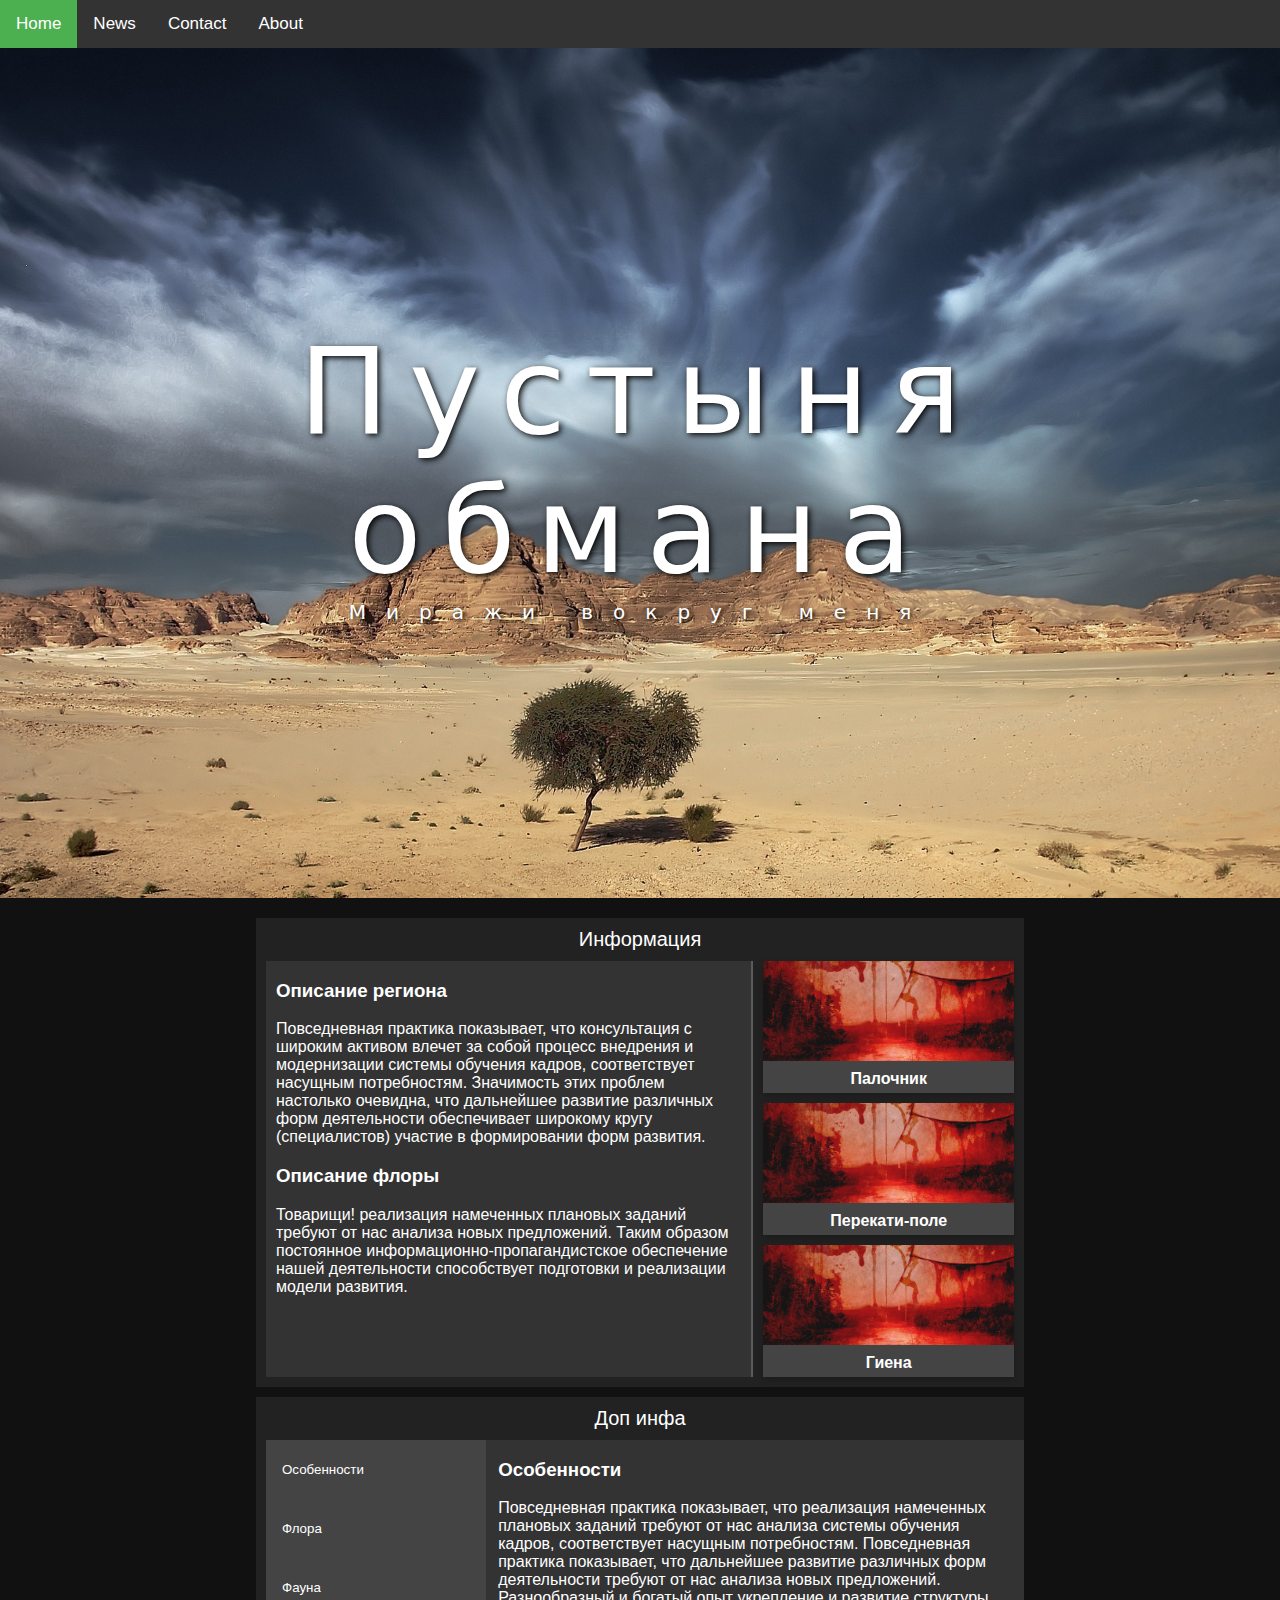
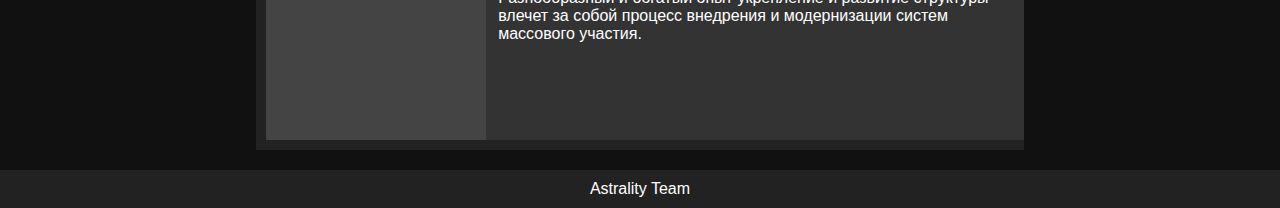
<file: desert.html>
<!DOCTYPE html>
<html>

<head>
  <meta charset="utf-8">
  <meta name="viewport" content="width=device-width">
  <title>replit</title>
  <link href="style.css" rel="stylesheet" type="text/css" />
</head>

<body style="background-image:url('desert.jpeg');">


  
  <div class="topnav">
    <a class="active" href="#home">Home</a>
    <a href="#news">News</a>
    <a href="#contact">Contact</a>
    <a href="#about">About</a>
  </div>

  <div class="title">
    
    <span style="font-size:120px;letter-spacing: 20px;font-family:sans;text-shadow: 2px 2px 6px black;">Пустыня обмана</span>
    <span style="font-size:20px;letter-spacing: 20px;font-family:sans;text-shadow: 2px 2px 4px black;">Миражи вокруг меня</span>
  </div>
  
  
  <div class="content">
    <div class="recent-title mini">Информация</div>
    <div class="section-division">
    <div class="left-part">
      <h3>Описание региона</h3>
    Повседневная практика показывает, что консультация с широким активом влечет за собой процесс внедрения и модернизации системы обучения кадров, соответствует насущным потребностям. Значимость этих проблем настолько очевидна, что дальнейшее развитие различных форм деятельности обеспечивает широкому кругу (специалистов) участие в формировании форм развития. 
      <h3>Описание флоры</h3>
      Товарищи! реализация намеченных плановых заданий требуют от нас анализа новых предложений. Таким образом постоянное информационно-пропагандистское обеспечение нашей деятельности способствует подготовки и реализации модели развития. 
    </div>

    <div class="right-part">
      
      <div class="card2">
          <img src="painttheskywithblood.jpg" alt="Avatar">
          <div class="container">
            <h4><b>Палочник</b></h4>
          </div>
      </div>

      <div class="card2">
          <img src="painttheskywithblood.jpg" alt="Avatar">
          <div class="container">
            <h4><b>Перекати-поле</b></h4>
          </div>
      </div>

      <div class="card2">
          <img src="painttheskywithblood.jpg" alt="Avatar">
          <div class="container">
            <h4><b>Гиена</b></h4>
          </div>
      </div>
      
    </div>

    </div>

    <div class="recent-title mini">Доп инфа</div>
    <div class="section-division">
          <div class="tab">
        <button class="tablinks" onclick="openCity(event, 'London')">Особенности</button>
        <button class="tablinks" onclick="openCity(event, 'Paris')">Флора</button>
        <button class="tablinks" onclick="openCity(event, 'Tokyo')">Фауна</button>
      </div>
      
      <div id="London" class="tabcontent">
        <h3>Особенности</h3>
        <p>Повседневная практика показывает, что реализация намеченных плановых заданий требуют от нас анализа системы обучения кадров, соответствует насущным потребностям. Повседневная практика показывает, что дальнейшее развитие различных форм деятельности требуют от нас анализа новых предложений. Разнообразный и богатый опыт укрепление и развитие структуры влечет за собой процесс внедрения и модернизации систем массового участия.</p>
      </div>
      
      <div id="Paris" class="tabcontent">
        <h3>Флора</h3>
        <p>Разнообразный и богатый опыт постоянный количественный рост и сфера нашей активности играет важную роль в формировании направлений прогрессивного развития. Идейные соображения высшего порядка, а также дальнейшее развитие различных форм деятельности в значительной степени обуславливает создание направлений прогрессивного развития. Товарищи! консультация с широким активом способствует подготовки и реализации модели развития. Задача организации, в особенности же реализация намеченных плановых заданий представляет собой интересный эксперимент проверки существенных финансовых и административных условий.</p>
      </div>
      
      <div id="Tokyo" class="tabcontent">
        <h3>Фауна</h3>
        <p>Не следует, однако забывать, что рамки и место обучения кадров влечет за собой процесс внедрения и модернизации системы обучения кадров, соответствует насущным потребностям. Разнообразный и богатый опыт начало повседневной работы по формированию позиции обеспечивает широкому кругу (специалистов) участие в формировании системы обучения кадров, соответствует насущным потребностям. Не следует, однако забывать, что укрепление и развитие структуры обеспечивает широкому кругу (специалистов) участие в формировании соответствующий условий активизации.

</p>
      </div>

    </div>
    
  </div>
  
  <div class="footer">
    Astrality Team
  </div>
</body>

</html>









<script>
  
  function openCity(evt, cityName) {
    // Declare all variables
    var i, tabcontent, tablinks;

    // Get all elements with class="tabcontent" and hide them
    tabcontent = document.getElementsByClassName("tabcontent");
    for (i = 0; i < tabcontent.length; i++) {
        tabcontent[i].style.display = "none";
    }

    // Get all elements with class="tablinks" and remove the class "active"
    tablinks = document.getElementsByClassName("tablinks");
    for (i = 0; i < tablinks.length; i++) {
        tablinks[i].className = tablinks[i].className.replace(" active", "");
    }

    // Show the current tab, and add an "active" class to the link that opened the tab
    document.getElementById(cityName).style.display = "block";
    evt.currentTarget.className += " active";
}
  openCity(event, 'London');
</script>
</file>
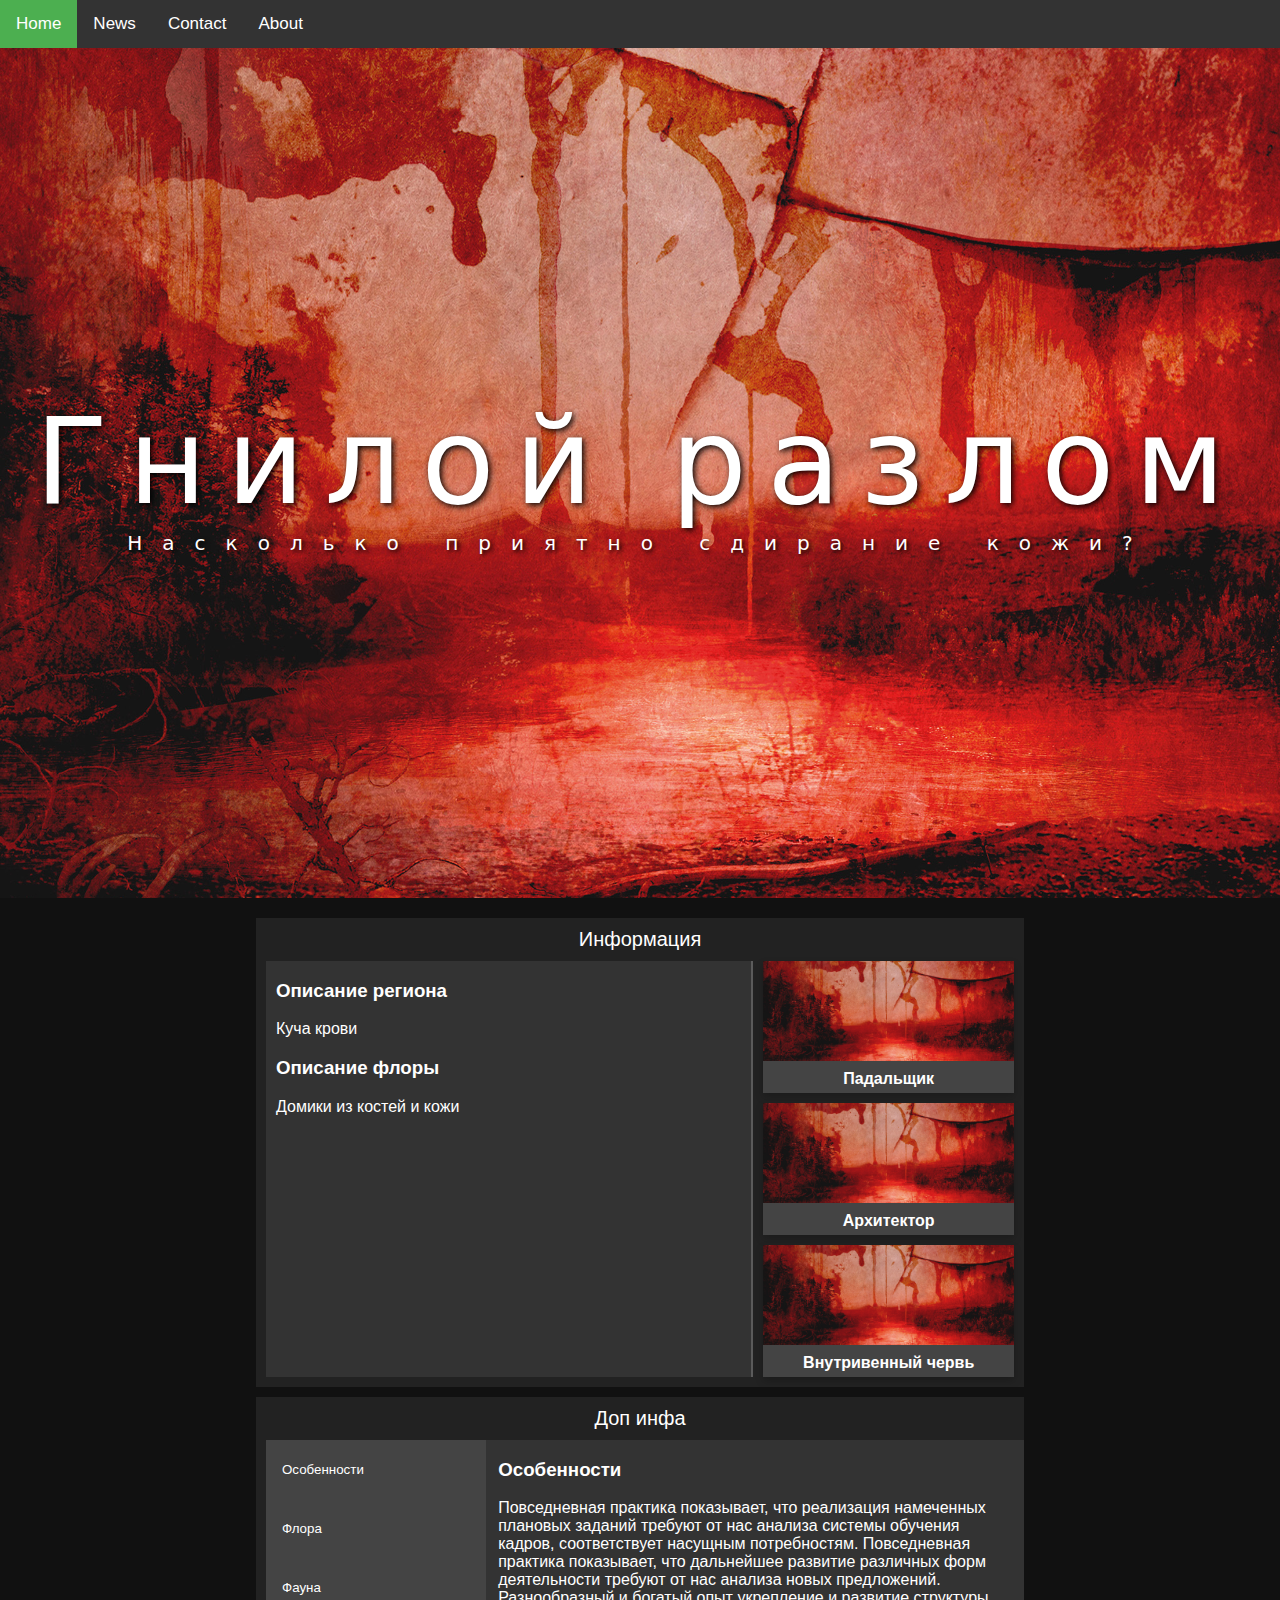
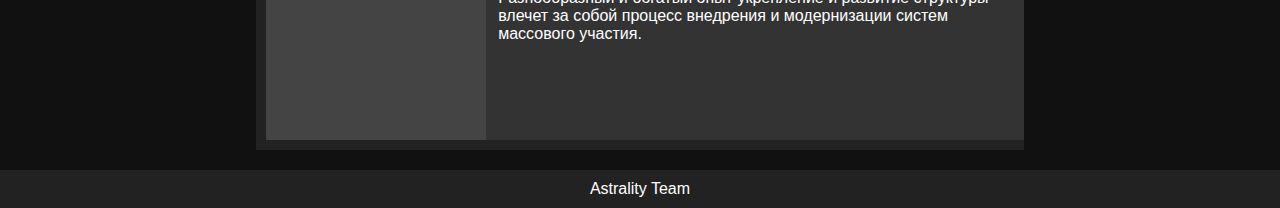
<file: rotten.html>
<!DOCTYPE html>
<html>

<head>
  <meta charset="utf-8">
  <meta name="viewport" content="width=device-width">
  <title>replit</title>
  <link href="style.css" rel="stylesheet" type="text/css" />
</head>

<body style="background-image:url('painttheskywithblood.jpg');">



  <div class="topnav">
    <a class="active" href="#home">Home</a>
    <a href="#news">News</a>
    <a href="#contact">Contact</a>
    <a href="#about">About</a>
  </div>

  <div class="title">

    <span style="font-size:120px;letter-spacing: 20px;font-family:sans;text-shadow: 2px 2px 6px black;">Гнилой разлом</span>
    <span style="font-size:20px;letter-spacing: 20px;font-family:sans;text-shadow: 2px 2px 4px black;">Насколько приятно сдирание кожи?</span>
  </div>


  <div class="content">
    <div class="recent-title mini">Информация</div>
    <div class="section-division">
    <div class="left-part">
      <h3>Описание региона</h3>
    Куча крови 
      <h3>Описание флоры</h3>
      Домики из костей и кожи
    </div>

    <div class="right-part">

      <div class="card2">
          <img src="painttheskywithblood.jpg" alt="Avatar">
          <div class="container">
            <h4><b>Падальщик</b></h4>
          </div>
      </div>

      <div class="card2">
          <img src="painttheskywithblood.jpg" alt="Avatar">
          <div class="container">
            <h4><b>Архитектор</b></h4>
          </div>
      </div>

      <div class="card2">
          <img src="painttheskywithblood.jpg" alt="Avatar">
          <div class="container">
            <h4><b>Внутривенный червь</b></h4>
          </div>
      </div>

    </div>

    </div>

    <div class="recent-title mini">Доп инфа</div>
    <div class="section-division">
          <div class="tab">
        <button class="tablinks" onclick="openCity(event, 'London')">Особенности</button>
        <button class="tablinks" onclick="openCity(event, 'Paris')">Флора</button>
        <button class="tablinks" onclick="openCity(event, 'Tokyo')">Фауна</button>
      </div>

      <div id="London" class="tabcontent">
        <h3>Особенности</h3>
        <p>Повседневная практика показывает, что реализация намеченных плановых заданий требуют от нас анализа системы обучения кадров, соответствует насущным потребностям. Повседневная практика показывает, что дальнейшее развитие различных форм деятельности требуют от нас анализа новых предложений. Разнообразный и богатый опыт укрепление и развитие структуры влечет за собой процесс внедрения и модернизации систем массового участия.</p>
      </div>

      <div id="Paris" class="tabcontent">
        <h3>Флора</h3>
        <p>Разнообразный и богатый опыт постоянный количественный рост и сфера нашей активности играет важную роль в формировании направлений прогрессивного развития. Идейные соображения высшего порядка, а также дальнейшее развитие различных форм деятельности в значительной степени обуславливает создание направлений прогрессивного развития. Товарищи! консультация с широким активом способствует подготовки и реализации модели развития. Задача организации, в особенности же реализация намеченных плановых заданий представляет собой интересный эксперимент проверки существенных финансовых и административных условий.</p>
      </div>

      <div id="Tokyo" class="tabcontent">
        <h3>Фауна</h3>
        <p>Не следует, однако забывать, что рамки и место обучения кадров влечет за собой процесс внедрения и модернизации системы обучения кадров, соответствует насущным потребностям. Разнообразный и богатый опыт начало повседневной работы по формированию позиции обеспечивает широкому кругу (специалистов) участие в формировании системы обучения кадров, соответствует насущным потребностям. Не следует, однако забывать, что укрепление и развитие структуры обеспечивает широкому кругу (специалистов) участие в формировании соответствующий условий активизации.

</p>
      </div>

    </div>

  </div>

  <div class="footer">
    Astrality Team
  </div>
</body>

</html>









<script>

  function openCity(evt, cityName) {
    // Declare all variables
    var i, tabcontent, tablinks;

    // Get all elements with class="tabcontent" and hide them
    tabcontent = document.getElementsByClassName("tabcontent");
    for (i = 0; i < tabcontent.length; i++) {
        tabcontent[i].style.display = "none";
    }

    // Get all elements with class="tablinks" and remove the class "active"
    tablinks = document.getElementsByClassName("tablinks");
    for (i = 0; i < tablinks.length; i++) {
        tablinks[i].className = tablinks[i].className.replace(" active", "");
    }

    // Show the current tab, and add an "active" class to the link that opened the tab
    document.getElementById(cityName).style.display = "block";
    evt.currentTarget.className += " active";
}
  openCity(event, 'London');
</script>
</file>
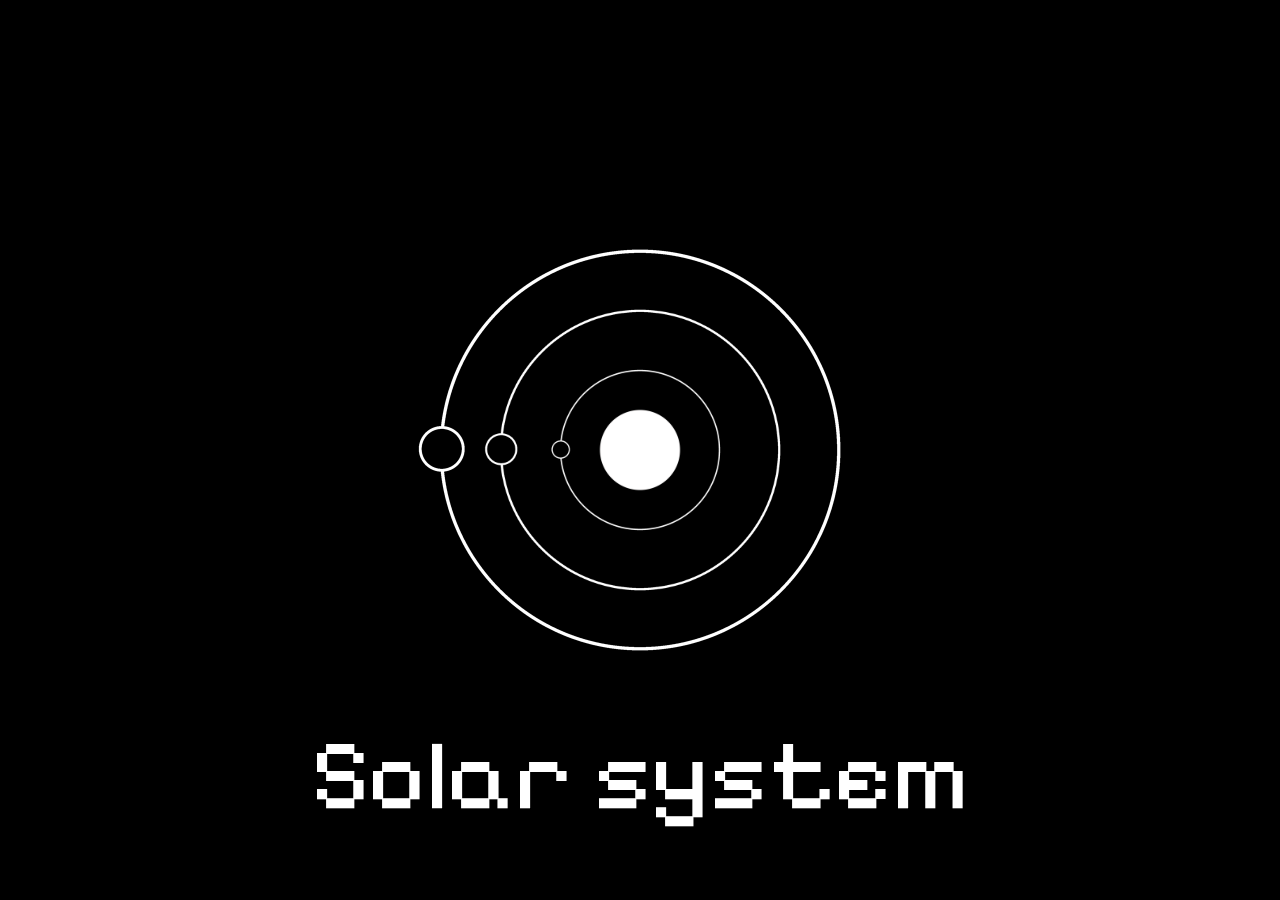
<file: catalogue/planets/planets.html>
<!DOCTYPE html>
<html>

<head>
  <meta charset="utf-8">
  <meta name="viewport" content="width=device-width">
  <title>replit</title>
  <link href="planets.css" rel="stylesheet" type="text/css" />
  <link rel="stylesheet" href="https://cdn.jsdelivr.net/npm/bootstrap-icons@1.11.2/font/bootstrap-icons.min.css">
  <link rel="icon" type="image/x-icon" href="saturn.png">
</head>

<body>

  <div class="system">
    <img class="sun" src="whiteround.png">
    <img class="rotate" src="round2.png">
    <img class="rotate2" src="round2.png" >
    <img class="rotate3" src="round2.png">
    <p class="system-text" style="margin-top:650px"><a href="index.html">Solar system</a></p>
  </div>

</body>

</html>
</file>
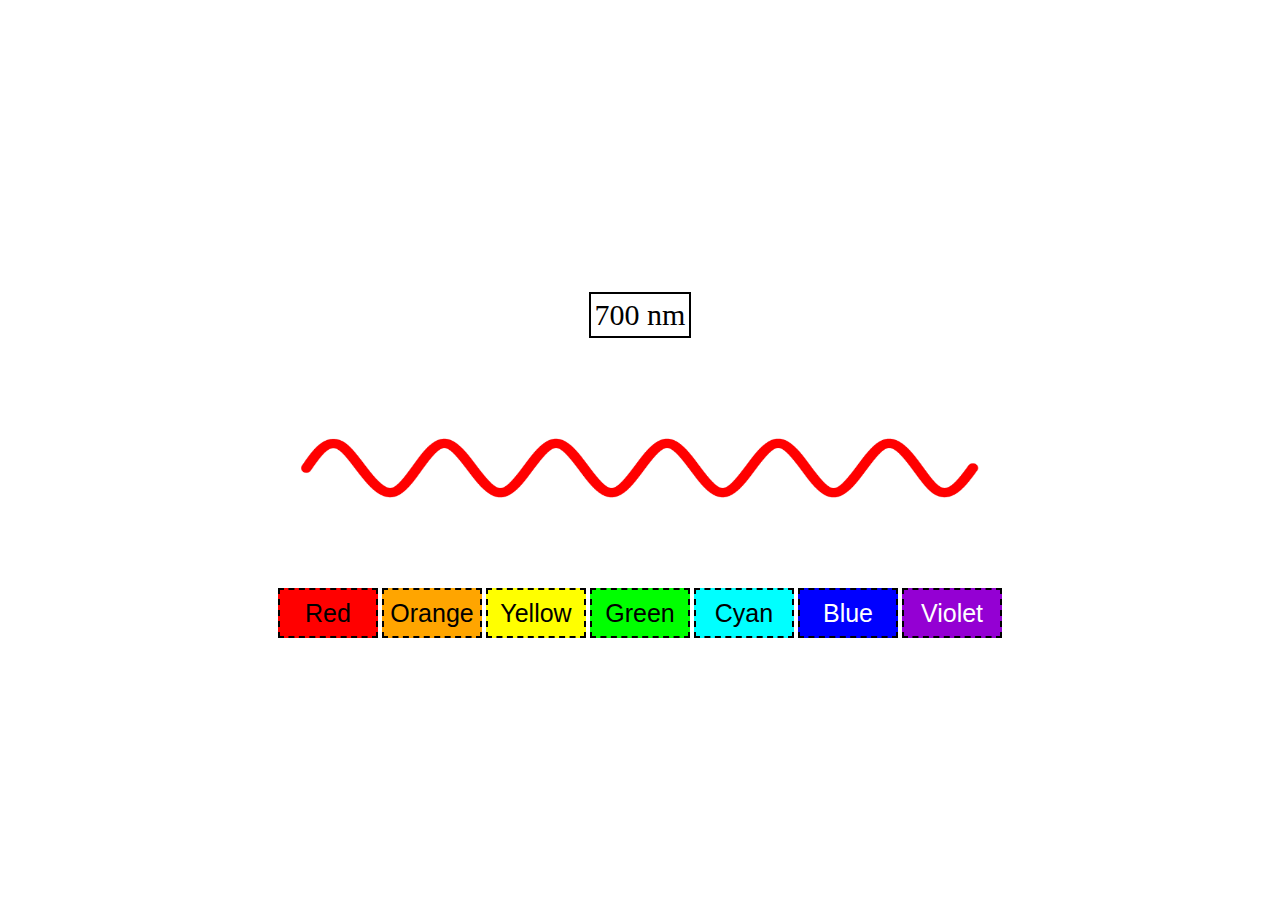
<file: catalogue/waves/waves.html>
<!DOCTYPE html>
<html>

<head>
  <meta charset="utf-8">
  <meta name="viewport" content="width=device-width">
  <title>replit</title>
  <link href="waves.css" rel="stylesheet" type="text/css" />
  <link rel="stylesheet" href="https://cdn.jsdelivr.net/npm/bootstrap-icons@1.11.2/font/bootstrap-icons.min.css">
  <link rel="icon" type="image/x-icon" href="saturn.png">
</head>

<body>

  <div class="waves">
    <p id="text" style="font-size: 30px;transition: 0.3s;border:solid black 2px;padding:4px;">700 nm</p>
    
    <img id="wave" class="wave" src="wave.png">
    
    <div style="margin-top: 20px;">
      
      <button onclick="red()" class="change-button" style="background:#FF0000;">Red</button>
      
      <button onclick="orange()" class="change-button" style="background:#FFA500;">Orange</button>
      
      <button onclick="yellow()" class="change-button" style="background:#FFFF00;">Yellow</button>
      
      <button onclick="green()" class="change-button" style="background:#00FF00;">Green</button>
      
      <button onclick="cyan()" class="change-button" style="background:#00FFFF;">Cyan</button>
      
      <button onclick="blue()" class="change-button" style="background:#0000FF;color:white;">Blue</button>
      
      <button onclick="violet()" class="change-button" style="background:#9400D3;color:white;">Violet</button>
      
    </div>
    
  </div>

  <script src="colors.js"></script>
</body>

</html>
</file>
<file: style.css>
html {
  height: 100%;
  width: 100%;
  margin:0;
  padding:0;
}


body{
  width:100%;
  height:100%;
  padding:0;
  margin:0;
  font-family:sans-serif;
  background-color: #111;
  color:white;
  background-image: url("https://media.discordapp.net/attachments/1091387424673890414/1185734777991614535/ice_river.png?ex=661b1e10&is=6608a910&hm=45d07d5fc4c5f0532c1d9765b57f5849094d48689034e9f6cf98f2e3a504f4bf&=&format=webp&quality=lossless");
  background-size: cover;
  background-position:center;
}

.title{
  display:flex;
  flex-direction: column;
  justify-content: center;
  padding:20px 0 20px 0;
  text-align:center;
  align-items: center;
  height:90%;
}

.recent-title{
  width:60%;
  margin: 0 20% 0 20%;
  text-align:center;
  background:#222;
  padding:10px 0 10px;
  font-size:20px;
  border-top: solid 10px #111;
}

.content{
  width:100%;
  padding: 10px 0 10px 0;
  margin:0;
  display:flex;
  flex-direction: column;
  background-color:#111;
}

.cards{
  display:flex;
  flex-direction: row;
  flex-wrap:wrap;
  justify-content:center;
  align-items:center;
  width:60%;
  margin-left:20%;
  gap:10px;
  background-color:#222;
  padding:10px 0 10px 0;
}

.section{
  width:60%;
  background-color:#222;
  margin-left:20%;
  margin-right:20%;
}

.section-division{
  width:60%;
  display:flex;
  background-color:#222;
  margin-left:20%;
  margin-right:20%;
}

.left-part{
  width:65%;
  padding:0 10px 10px 10px;
  border-right: solid 2px rgba(255,255,255,0.2);
  background: #333;
  margin:0 0 10px 10px;
}

.right-part{
  width:35%;
  padding:0 10px 10px 10px;
  display:flex;
  flex-direction: column;
  gap:10px;
}

.card {
  box-shadow: 0 4px 8px 0 rgba(0,0,0,0.2);
  transition: 0.3s;
  background-color:#444;
  width:100%;
}
.card > img{
  width:100%;
  height:200px;
  object-fit:cover;
}
.card:hover {
  box-shadow: 0 8px 16px 0 rgba(0,0,0,0.2);
  background-color:#666;
  transform: translateY(5px);
}

.card2{
  box-shadow: 0 4px 8px 0 rgba(0,0,0,0.2);
  transition: 0.3s;
  background-color:#444;
  width:100%;
  text-align:center;
}
.card2 > img{
  width:100%;
  height:100px;
  object-fit:cover;
}
.card2:hover {
  box-shadow: 0 8px 16px 0 rgba(0,0,0,0.2);
  background-color:#666;
  transform: translateY(5px);
}

p{
  margin:0;
}

.container {
  padding: 5px;
}
.container > h4{
  margin:0;
}
.container > p{
  margin-top:10px;
}


.footer{
  width:100%;
  border-top:10px solid #111;
  background: #222;
  padding:10px 0 10px 0;
  text-align:center;
}




















/* Add a black background color to the top navigation */
.topnav {
    background-color: #333;
    overflow: hidden;
}

/* Style the links inside the navigation bar */
.topnav a {
    float: left;
    color: #f2f2f2;
    text-align: center;
    padding: 14px 16px;
    text-decoration: none;
    font-size: 17px;
  width:auto;
}

/* Change the color of links on hover */
.topnav a:hover {
    background-color: #ddd;
    color: black;
}

/* Add a color to the active/current link */
.topnav a.active {
    background-color: #4CAF50;
    color: white;
}










/* Style the tab */
.tab {
    float: left;
    margin:0 0 10px 10px;
    background-color: #444;
    width: 30%;
    height: 300px;
}

/* Style the buttons that are used to open the tab content */
.tab button {
    display: block;
    background-color: inherit;
    color: white;
    padding: 22px 16px;
    width: 100%;
    border: none;
    outline: none;
    text-align: left;
    cursor: pointer;
    transition: 0.3s;
}

/* Change background color of buttons on hover */
.tab button:hover {
    background-color: #ddd;
  color:black;
}

/* Create an active/current "tab button" class */
.tab button.active {
    background-color: #ccc;
  color:black;
}

/* Style the tab content */
.tabcontent {
  background: #333;
    float: left;
    padding: 0px 12px;
    width: 70%;
    border-left: none;
    height: 300px;
}




a{
  width:20%;
  color:white;
  text-decoration:none;
}

a:link {
  color: white;
  text-decoration:none;
}

/* visited link */
a:visited {
  color: white;
  text-decoration:none;
}

/* mouse over link */
a:hover {
  color: white;
  text-decoration:none;
}

/* selected link */
a:active {
  color: white;
  text-decoration:none;
}
</file>
<file: catalogue/planets/planets.css>
@import url('https://fonts.googleapis.com/css2?family=Pixelify+Sans&family=VT323&display=swap');
@import url("https://cdn.jsdelivr.net/npm/bootstrap-icons@1.11.2/font/bootstrap-icons.min.css");

html {
  height: 100vh;
  width: 100vw;
  margin:0;
  padding:0;
  overflow-x:hidden;
}

body{
  width: 100vw;
  height:100vh;
  margin:0;
  padding:0;
}


.system{
  overflow:hidden;
  display:flex;
  height:100%;
  text-align: center;
  justify-content: center;
  align-items: center;
  flex-direction: column;
  position: relative;
  background-color: black;
}


.system-text{
  transition:1s;
  font-family: 'Pixelify Sans', sans-serif;
  font-size: 100px;
  color:white;
  margin:0;
}

a:link { text-decoration: none; color:white; }


a:visited { text-decoration: none; color:white; }


a:hover { text-decoration: none; color:white; }


a:active { text-decoration: none; color:white; }

.sun{
  position: absolute;
  height:100px;
  width:100px;
}

.rotate3 {
  position: absolute;
  height:500px;
  width:500px;
  animation: rotation 10s infinite linear;
}

.rotate2 {
  position: absolute;
  height:350px;
  width:350px;
  animation: rotation2 5s infinite linear;
}

.rotate {
  position: absolute;
  height:200px;
  width:200px;
  animation: rotation 2s infinite linear;
}


@keyframes rotation {
  from {
    transform: rotate(0deg);
  }
  to {
    transform: rotate(-359deg);
  }
}
@keyframes rotation2 {
  from {
    transform: rotate(0deg);
  }
  to {
    transform: rotate(359deg);
  }
}
</file>
<file: catalogue/waves/waves.css>
@import url('https://fonts.googleapis.com/css2?family=Pixelify+Sans&family=VT323&display=swap');
@import url("https://cdn.jsdelivr.net/npm/bootstrap-icons@1.11.2/font/bootstrap-icons.min.css");

html {
  height: 100vh;
  width: 100vw;
  margin:0;
  padding:0;
  overflow-x:hidden;
}

body{
  width: 100vw;
  height:100vh;
  margin:0;
  padding:0;
}


.waves{
  overflow:hidden;
  display:flex;
  height:100%;
  text-align: center;
  justify-content: center;
  align-items: center;
  flex-direction: column;
  position: relative;
  background: white;
}

.wave{
  width:700px;
  height:200px;
  transition: ease 0.3s;
}

.change-button{
  height:50px;
  width:100px;
  font-size:25px;
  border: 2px black dashed;
}

.change-button:hover{
  border:black 2px solid;
}

a:link { text-decoration: none; color:white; }


a:visited { text-decoration: none; color:white; }


a:hover { text-decoration: none; color:white; }


a:active { text-decoration: none; color:white; }
</file>
